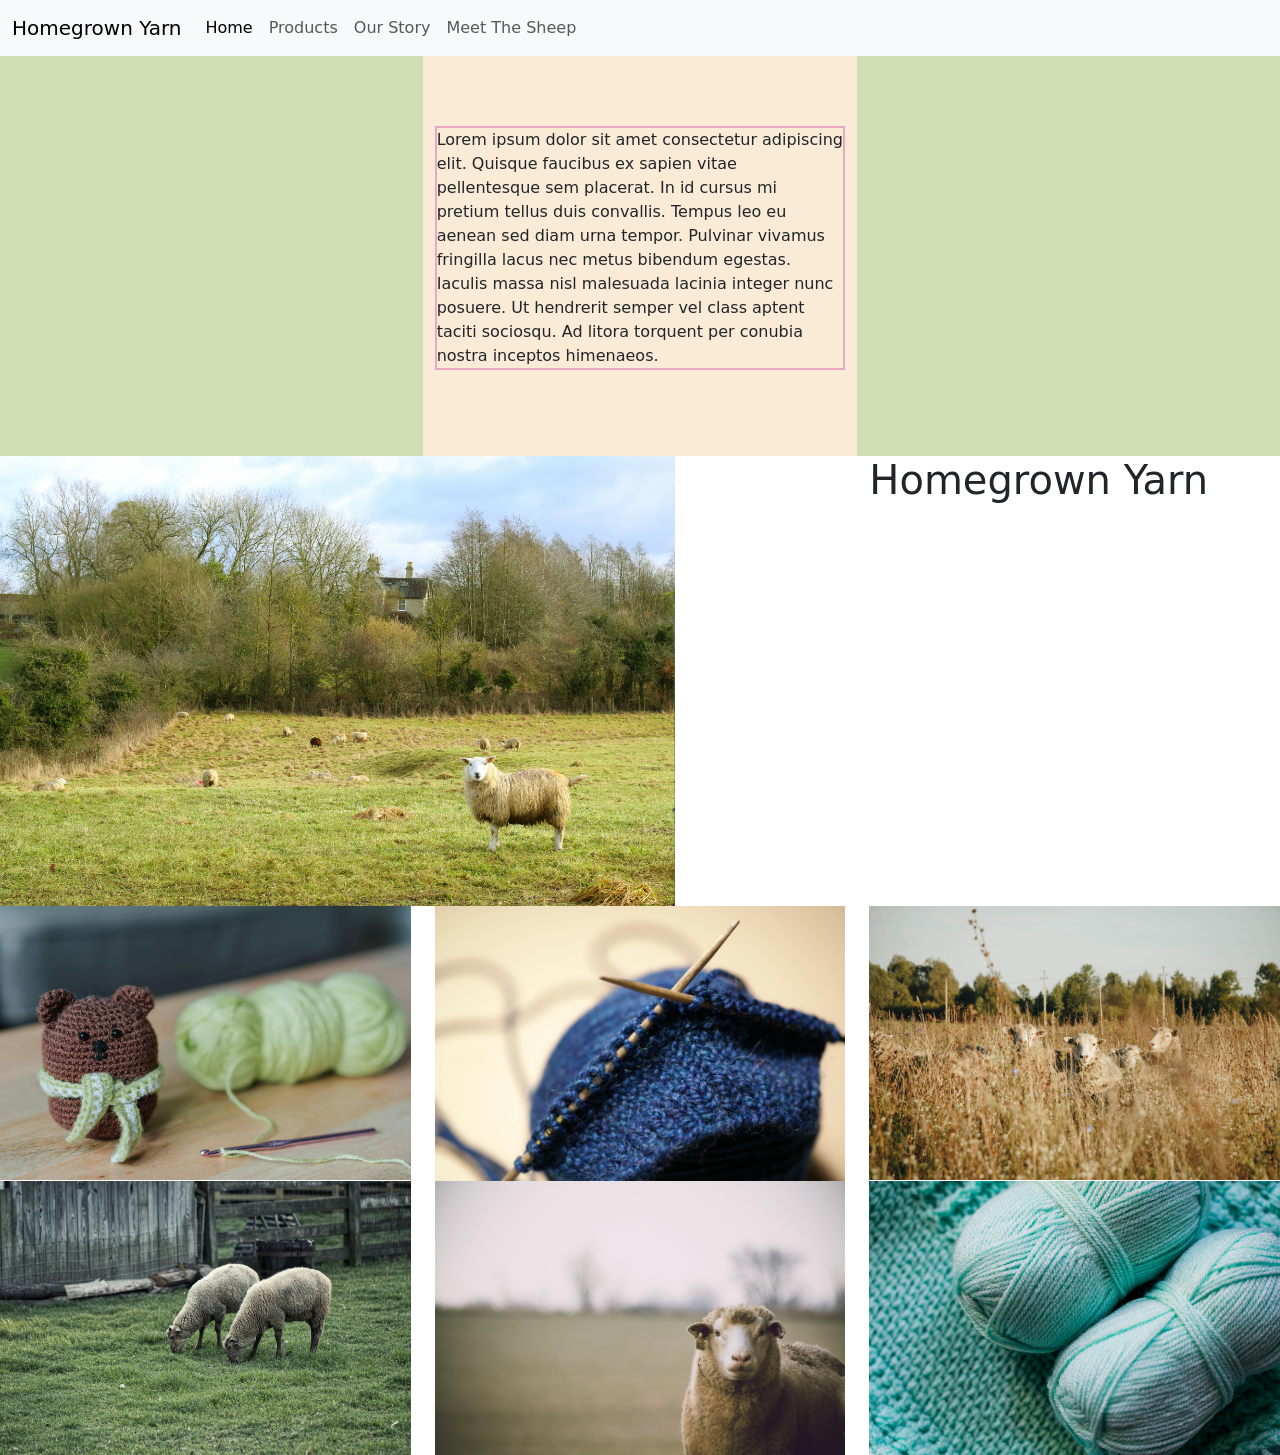
<file: index.html>
<!doctype html>
<html lang="en">
  <head>
    <meta charset="utf-8" />
    <meta name="viewport" content="width=device-width, initial-scale=1" />
    <title>Bootstrap demo</title>
    <link
      href="https://cdn.jsdelivr.net/npm/bootstrap@5.3.8/dist/css/bootstrap.min.css"
      rel="stylesheet"
      integrity="sha384-sRIl4kxILFvY47J16cr9ZwB07vP4J8+LH7qKQnuqkuIAvNWLzeN8tE5YBujZqJLB"
      crossorigin="anonymous"
    />
    <link rel="stylesheet" href="css/styles.css" />
  </head>
  <body>
    <header>
      <nav class="navbar navbar-expand-lg bg-body-tertiary">
        <div class="container-fluid">
          <a class="navbar-brand" href="#"> Homegrown Yarn</a>
          <button
            class="navbar-toggler"
            type="button"
            data-bs-toggle="collapse"
            data-bs-target="#navbarNav"
            aria-controls="navbarNav"
            aria-expanded="false"
            aria-label="Toggle Navigation"
          >
            <span class="navbar-toggler-icon"></span>
          </button>
          <div class="collapse navbar-collapse" id="navbarNav">
            <ul class="navbar-nav">
              <li class="nav-item">
                <a class="nav-link active" aria-current="page" href="#">Home</a>
              </li>
              <li class="nav-item">
                <a class="nav-link" href="#">Products</a>
              </li>
              <li class="nav-item">
                <a class="nav-link" href="#">Our Story</a>
              </li>
              <li class="nav-item">
                <a class="nav-link" href="#">Meet The Sheep</a>
              </li>
            </ul>
          </div>
        </div>
      </nav>
      <div class="row main-h">
        <div class="col-sm-4"></div>
        <div class="col-sm-4 heading">
          <p class="main-h-p">
            Lorem ipsum dolor sit amet consectetur adipiscing elit. Quisque
            faucibus ex sapien vitae pellentesque sem placerat. In id cursus mi
            pretium tellus duis convallis. Tempus leo eu aenean sed diam urna
            tempor. Pulvinar vivamus fringilla lacus nec metus bibendum egestas.
            Iaculis massa nisl malesuada lacinia integer nunc posuere. Ut
            hendrerit semper vel class aptent taciti sociosqu. Ad litora
            torquent per conubia nostra inceptos himenaeos.
          </p>
        </div>
        <div class="col-sm-4"></div>
      </div>
      <div class="row">
        <div class="col-sm-8">
          <img
            src="img/header-picture.jpg"
            alt="A sheep in the meadow."
            class="col-md-6 header-img"
          />
        </div>
        <div class="col-sm-4">
          <h1>Homegrown Yarn</h1>
        </div>
      </div>
    </header>
    <body>
      <div class="row">
        <div class="col-sm-4 main-crochet ">
         <img src="img/main-crochet.jpg" alt="A crocheted amigurumi next to yarn and a crochet hook." class="img-fluid"> 
        </div>
        <div class="col-sm-4 main-knitting">
           <img
            class="main-news img-fluid"
            src="img/main-knittin.jpg"
            alt="Knitting needles with an unfinished project."
          />
        </div>
        <div class="col-sm-4 main-sheep">
             <img
            class="main-news img-fluid"
            src="img/main-sheep.jpg"
            alt="Sheep in a meadow."
          />
        </div>
      </div>
      <div class="row">
        <div class="col-sm-4 main-story">
          <img
            class="main-news img-fluid"
            src="img/main-story.jpg"
            alt="Two sheep grazing."
          /> 
        </div>
        <div class="col-sm-4" class="main-what">
             <img
            class="main-news img-fluid"
            src="img/main-what-next.jpg"
            alt="A sheep in a field."
          />
        </div>
        <div class="col-sm-4 main-yarn">
          <img
            class="main-news img-fluid"
            src="img/main-yarn.jpg"
            alt="A ball of yarn."
          />
        </div>
      </div>
    </body>
    <script
      src="https://cdn.jsdelivr.net/npm/bootstrap@5.3.8/dist/js/bootstrap.bundle.min.js"
      integrity="sha384-FKyoEForCGlyvwx9Hj09JcYn3nv7wiPVlz7YYwJrWVcXK/BmnVDxM+D2scQbITxI"
      crossorigin="anonymous"
    ></script>
  </body>
</html>
</file>
<file: css/styles.css>
.main-h {
    background-color: #d0deb5;
    height: 400px;

}

.heading {
    background-color: antiquewhite;
    display: flex;
    justify-content: center;
    align-items: center;
}


.main-h-p {
    border: 2px solid #eaa8c4;
    
}

.header-img{
    width: auto;
    height: 450px;
    background-size: contain;
}

/*.main-crochet {
    background-image: url("../img/main-crochet.jpg");
    background-size: contain;
}

.main-knitting {
    background-image: url("../img/main-knittin.jpg");
     background-size: contain;
}

.main-sheep {
    background-image: url("../img/main-sheep.jpg");
}


.main-story {
    background-image: url("../img/main-story.jpg");
    background-size: contain;
}

.main-what {
    background-image: url("../img/main-what-next.jpg");
    background-size: contain;
}

.main-yarn {
    background-image: url("../img/main-yarn.jpg");
    background-size: contain;
} */

.main-news {
    object-fit: cover;
    max-width: 100%;
    background-repeat: no-repeat;
    background-position: center;
}
</file>
